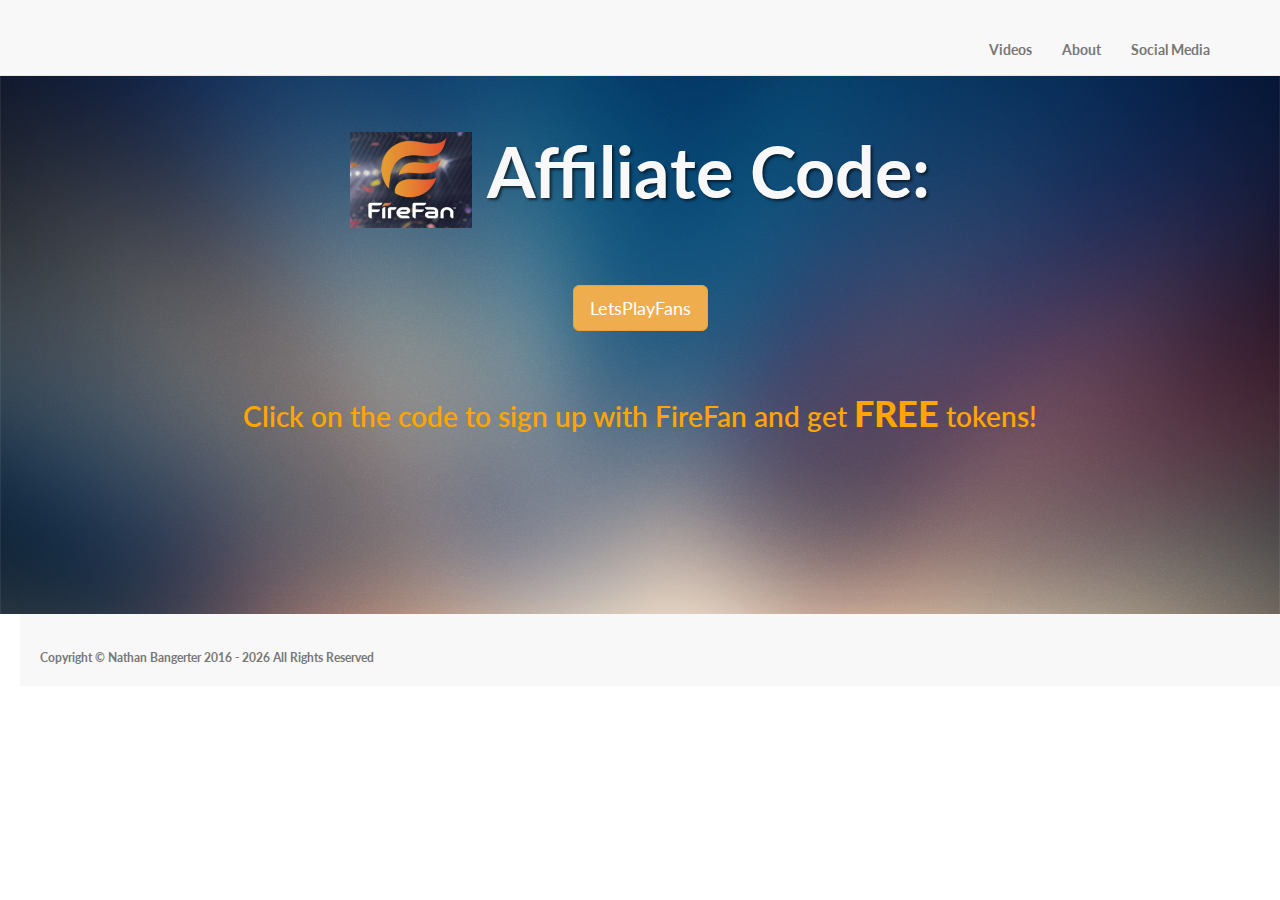
<file: docs/index.html>
<!DOCTYPE html>
<html lang="en">

<head>

    <meta charset="utf-8">
    <meta http-equiv="X-UA-Compatible" content="IE=edge">
    <meta name="viewport" content="width=device-width, initial-scale=1">
    <meta name="description" content="FireFan Affiliate Code - Get free tokens when you sign up using LetsPlayFans">
    <meta name="author" content="FireFan Affiliate">
    <meta name="keywords" content="firefan, firefan code, fire fan, code, affiliate, affiliate code, united games">
    
    <!--Favicons -->
    <link rel="icon" type="image/png" href="favicons/favicon-32x32.ico" sizes="32x32">
    <link rel="icon" type="image/png" href="favicons/favicon-16x16.ico" sizes="16x16">
    <link rel="manifest" href="favicons/manifest.json">
    <link rel="mask-icon" href="favicons/safari-pinned-tab.svg" color="#5bbad5">
    <meta name="theme-color" content="#ffffff">

    <title>FireFan Code</title>

    <!-- Bootstrap Core CSS -->
    <link href="css/bootstrap.min.css" rel="stylesheet">

    <!-- Custom CSS -->
    <link href="css/landing-page.css" rel="stylesheet">

    <!-- Custom Fonts -->
    <link href="font-awesome/css/font-awesome.min.css" rel="stylesheet" type="text/css">
    <link href="http://fonts.googleapis.com/css?family=Lato:300,400,700,300italic,400italic,700italic" rel="stylesheet" type="text/css">

    <!-- HTML5 Shim and Respond.js IE8 support of HTML5 elements and media queries -->
    <!-- WARNING: Respond.js doesn't work if you view the page via file:// -->
    <!--[if lt IE 9]>
        <script src="https://oss.maxcdn.com/libs/html5shiv/3.7.0/html5shiv.js"></script>
        <script src="https://oss.maxcdn.com/libs/respond.js/1.4.2/respond.min.js"></script>
    <![endif]-->

</head>

<body>
    <!-- Navigation -->
    <nav class="navbar navbar-default navbar-fixed-top topnav" role="navigation">
        <div class="container topnav">
            <!-- Brand and toggle get grouped for better mobile display -->
            <div class="navbar-header">
                <button type="button" class="navbar-toggle" data-toggle="collapse" data-target="#bs-example-navbar-collapse-1">
                    <span class="sr-only">Toggle navigation</span>
                    <span class="icon-bar"></span>
                    <span class="icon-bar"></span>
                    <span class="icon-bar"></span>
                </button>
            </div>
            <!-- Collect the nav links, forms, and other content for toggling -->
            <div class="collapse navbar-collapse" id="bs-example-navbar-collapse-1">
                <ul class="nav navbar-nav navbar-right">
                    <li>
                        <a href="videos.html">Videos</a>
                    </li>
                    <li>
                        <a href="about.html">About</a>
                    </li>
                    <li>
                        <a href="socialmedia.html">Social Media</a>
                    </li>
                </ul>
            </div>
            <!-- /.navbar-collapse -->
        </div>
        <!-- /.container -->
    </nav>
    
    <!-- Header -->
    <div class="intro-header">
        <div class="container">
            <div class="row">
                <div class="col-lg-12">
                    <div class="intro-message">
                        <h1><img id="logoFF" src="img/logo.png"> Affiliate Code:</h1>
                        <a id="fflink" href="https://www.firefan.com/?code=LetsPlayFans" class="btn btn-lg btn-warning" role="button">LetsPlayFans</a> 
                        <br>
                        <p id="descrip"> Click on the code to sign up with FireFan and get <span style="font-size: 36px; font-weight: 900;">FREE</span> tokens! </p>
                    </div>
                    <div class="col-lg-12">
                      
                    </div>
                </div>
            </div>

        </div>
        <!-- /.container -->

    </div>
    <!-- /.intro-header -->
    <!-- Footer -->
    <footer>
        <p class="copyright text-muted small">Copyright &copy; Nathan Bangerter  <script type="text/javascript">var cur = 2016; var year = new Date(); if(cur == year.getFullYear()) year = year.getFullYear(); else year = cur + ' - ' + year.getFullYear(); document.write(year);</script> All Rights Reserved</p>
                </div>
            </div>
        </div>
    </footer>

    <!-- jQuery -->
    <script src="js/jquery.js"></script>

    <!-- Bootstrap Core JavaScript -->
    <script src="js/bootstrap.min.js"></script>

</body>

</html>
</file>
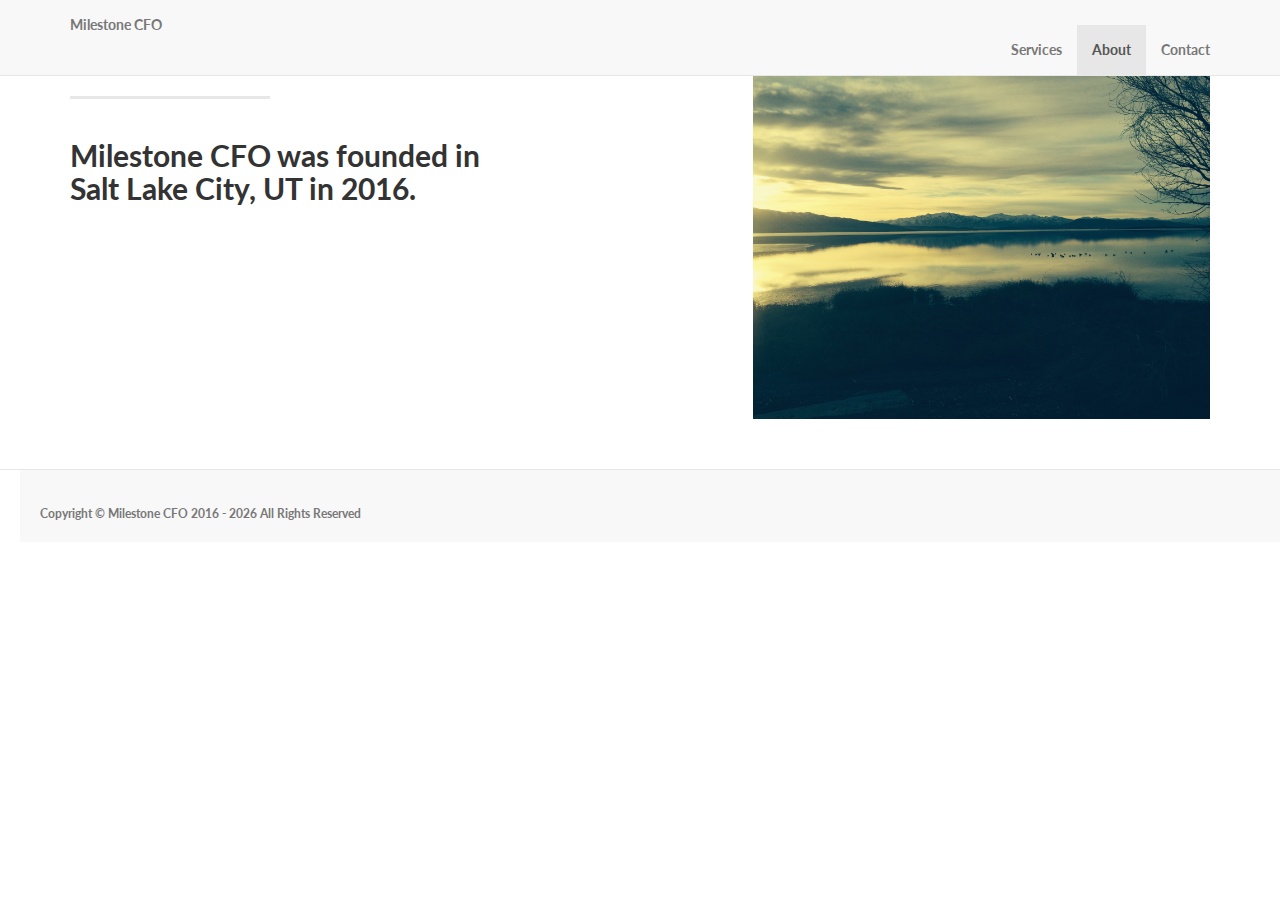
<file: docs/about.html>
<!DOCTYPE html>
<html lang="en">

<head>

    <meta charset="utf-8">
    <meta http-equiv="X-UA-Compatible" content="IE=edge">
    <meta name="viewport" content="width=device-width, initial-scale=1">
    <meta name="description" content="">
    <meta name="author" content="">

    <title>Milestone CFO</title>

    <!-- Bootstrap Core CSS -->
    <link href="css/bootstrap.min.css" rel="stylesheet">

    <!-- Custom CSS -->
    <link href="css/landing-page.css" rel="stylesheet">

    <!-- Custom Fonts -->
    <link href="font-awesome/css/font-awesome.min.css" rel="stylesheet" type="text/css">
    <link href="http://fonts.googleapis.com/css?family=Lato:300,400,700,300italic,400italic,700italic" rel="stylesheet" type="text/css">

    <!-- HTML5 Shim and Respond.js IE8 support of HTML5 elements and media queries -->
    <!-- WARNING: Respond.js doesn't work if you view the page via file:// -->
    <!--[if lt IE 9]>
        <script src="https://oss.maxcdn.com/libs/html5shiv/3.7.0/html5shiv.js"></script>
        <script src="https://oss.maxcdn.com/libs/respond.js/1.4.2/respond.min.js"></script>
    <![endif]-->

</head>

<body>

    <!-- Navigation -->
    <nav class="navbar navbar-default navbar-fixed-top topnav" role="navigation">
        <div class="container topnav">
            <!-- Brand and toggle get grouped for better mobile display -->
            <div class="navbar-header">
                <button type="button" class="navbar-toggle" data-toggle="collapse" data-target="#bs-example-navbar-collapse-1">
                    <span class="sr-only">Toggle navigation</span>
                    <span class="icon-bar"></span>
                    <span class="icon-bar"></span>
                    <span class="icon-bar"></span>
                </button>
                <a class="navbar-brand topnav" href="index.html">Milestone CFO</a>
            </div>
            <!-- Collect the nav links, forms, and other content for toggling -->
            <div class="collapse navbar-collapse" id="bs-example-navbar-collapse-1">
                <ul class="nav navbar-nav navbar-right">
                    <li>
                        <a href="services.html">Services</a>
                    </li>
                    <li class="active">
                        <a href="about.html">About</a>
                    </li>
                    <li>
                        <a href="contact.html">Contact</a>
                    </li>
                </ul>
            </div>
            <!-- /.navbar-collapse -->
        </div>
        <!-- /.container -->
    </nav>
    <!-- Page Content -->
    <div class="content-section-b">

        <div class="container">
            <div class="row">
                <div class="col-lg-5 col-sm-6">
                    <hr class="section-heading-spacer">
                    <div class="clearfix"></div>
                    <h2 class="section-heading">Milestone CFO was founded in Salt Lake City, UT in 2016. </h2>
                </div>
                <div class="col-lg-5 col-lg-offset-2 col-sm-6">
                    <img class="img-responsive" src="img/utah_lake.jpg" alt="">
                </div>
            </div>

        </div>
        <!-- /.container -->

    </div>
    <!-- /.content-section-b -->

    <!-- Footer -->
    <footer>
        <p class="copyright text-muted small">Copyright &copy; Milestone CFO  <script type="text/javascript">var cur = 2016; var year = new Date(); if(cur == year.getFullYear()) year = year.getFullYear(); else year = cur + ' - ' + year.getFullYear(); document.write(year);</script> All Rights Reserved</p>
                </div>
            </div>
        </div>
    </footer>

    <!-- jQuery -->
    <script src="js/jquery.js"></script>

    <!-- Bootstrap Core JavaScript -->
    <script src="js/bootstrap.min.js"></script>

</body>

</html>
</file>
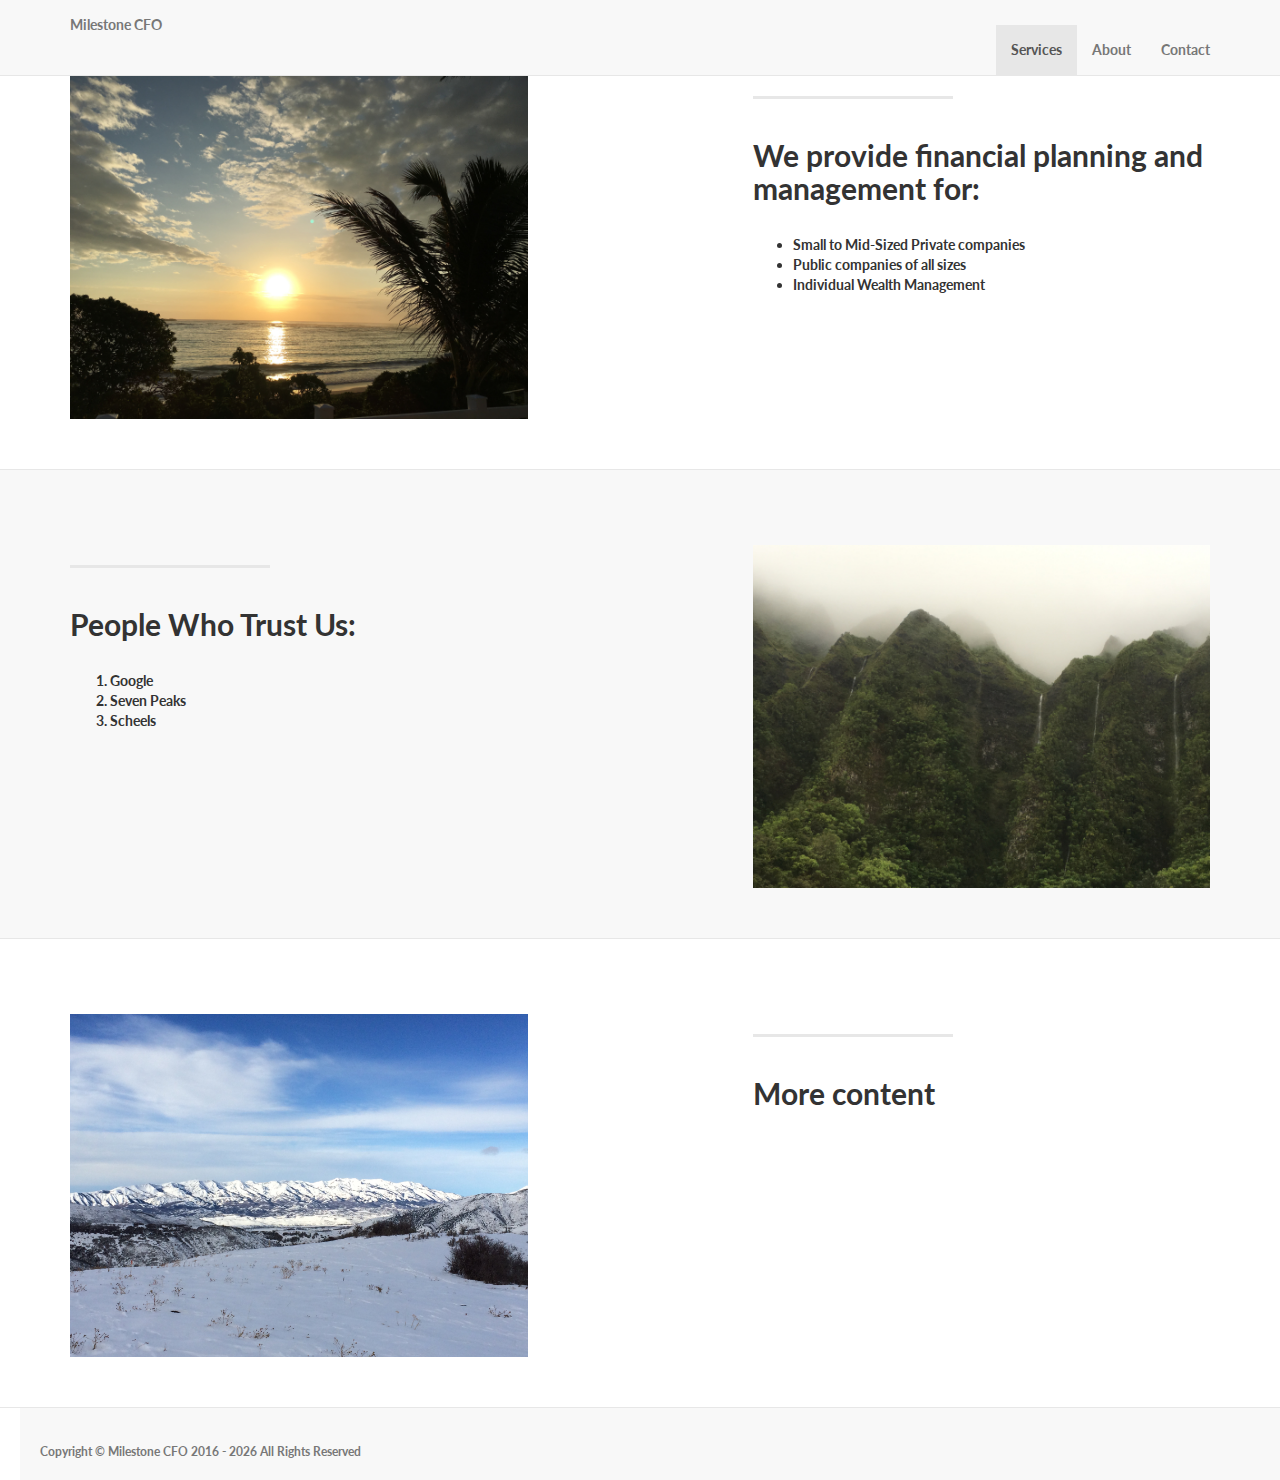
<file: docs/services.html>
<!DOCTYPE html>
<html lang="en">

<head>

    <meta charset="utf-8">
    <meta http-equiv="X-UA-Compatible" content="IE=edge">
    <meta name="viewport" content="width=device-width, initial-scale=1">
    <meta name="description" content="">
    <meta name="author" content="">

    <title>Milestone CFO</title>

    <!-- Bootstrap Core CSS -->
    <link href="css/bootstrap.min.css" rel="stylesheet">

    <!-- Custom CSS -->
    <link href="css/landing-page.css" rel="stylesheet">

    <!-- Custom Fonts -->
    <link href="font-awesome/css/font-awesome.min.css" rel="stylesheet" type="text/css">
    <link href="http://fonts.googleapis.com/css?family=Lato:300,400,700,300italic,400italic,700italic" rel="stylesheet" type="text/css">

    <!-- HTML5 Shim and Respond.js IE8 support of HTML5 elements and media queries -->
    <!-- WARNING: Respond.js doesn't work if you view the page via file:// -->
    <!--[if lt IE 9]>
        <script src="https://oss.maxcdn.com/libs/html5shiv/3.7.0/html5shiv.js"></script>
        <script src="https://oss.maxcdn.com/libs/respond.js/1.4.2/respond.min.js"></script>
    <![endif]-->

</head>

<body>

    <!-- Navigation -->
    <nav class="navbar navbar-default navbar-fixed-top topnav" role="navigation">
        <div class="container topnav">
            <!-- Brand and toggle get grouped for better mobile display -->
            <div class="navbar-header">
                <button type="button" class="navbar-toggle" data-toggle="collapse" data-target="#bs-example-navbar-collapse-1">
                    <span class="sr-only">Toggle navigation</span>
                    <span class="icon-bar"></span>
                    <span class="icon-bar"></span>
                    <span class="icon-bar"></span>
                </button>
                <a class="navbar-brand topnav" href="index.html">Milestone CFO</a>
            </div>
            <!-- Collect the nav links, forms, and other content for toggling -->
            <div class="collapse navbar-collapse" id="bs-example-navbar-collapse-1">
                <ul class="nav navbar-nav navbar-right">
                    <li class="active">
                        <a href="services.html">Services</a>
                    </li>
                    <li>
                        <a href="about.html">About</a>
                    </li>
                    <li>
                        <a href="contact.html">Contact</a>
                    </li>
                </ul>
            </div>
            <!-- /.navbar-collapse -->
        </div>
        <!-- /.container -->
    </nav>

    <!-- Page Content -->
    <div class="content-section-b">

        <div class="container">
            <div class="row">
                <div class="col-lg-5 col-lg-offset-1 col-sm-push-6  col-sm-6">
                    <hr class="section-heading-spacer">
                    <div class="clearfix"></div>
                    <h2 class="section-heading">We provide financial planning and management for:</h2>
                    <ul>
                      <li>Small to Mid-Sized Private companies</li>
                      <li>Public companies of all sizes</li>
                      <li>Individual Wealth Management</li>
                    </ul>
                </div>
                <div class="col-lg-5 col-sm-pull-6 col-sm-6">
                    <img class="img-responsive" src="img/sunrise.jpg" alt="">
                </div>
            </div>

        </div>
        <!-- /.container -->

    </div>
    <!-- /.content-section-b -->

    <div class="content-section-a">

        <div class="container">

            <div class="row">
                <div class="col-lg-5 col-sm-6">
                    <hr class="section-heading-spacer">
                    <div class="clearfix"></div>
                    <h2 class="section-heading">People Who Trust Us:</h2>
                    <ol>
                      <li>Google</li>
                      <li>Seven Peaks</li>
                      <li>Scheels</li>
                </div>
                <div class="col-lg-5 col-lg-offset-2 col-sm-6">
                    <img class="img-responsive" src="img/h3.jpg" alt="">
                </div>
            </div>

        </div>
        <!-- /.container -->

    </div>
    <!-- /.content-section-a -->

    <div class="content-section-b">

        <div class="container">

            <div class="row">
                <div class="col-lg-5 col-lg-offset-1 col-sm-push-6  col-sm-6">
                    <hr class="section-heading-spacer">
                    <div class="clearfix"></div>
                    <h2 class="section-heading">More content</h2>
                </div>
                <div class="col-lg-5 col-sm-pull-6 col-sm-6">
                    <img class="img-responsive" src="img/snow.jpg" alt="">
                </div>
            </div>

        </div>
        <!-- /.container -->

    </div>
    <!-- /.content-section-b -->

    <!-- Footer -->
    <footer>
        <p class="copyright text-muted small">Copyright &copy; Milestone CFO  <script type="text/javascript">var cur = 2016; var year = new Date(); if(cur == year.getFullYear()) year = year.getFullYear(); else year = cur + ' - ' + year.getFullYear(); document.write(year);</script> All Rights Reserved</p>
                </div>
            </div>
        </div>
    </footer>

    <!-- jQuery -->
    <script src="js/jquery.js"></script>

    <!-- Bootstrap Core JavaScript -->
    <script src="js/bootstrap.min.js"></script>

</body>

</html>
</file>
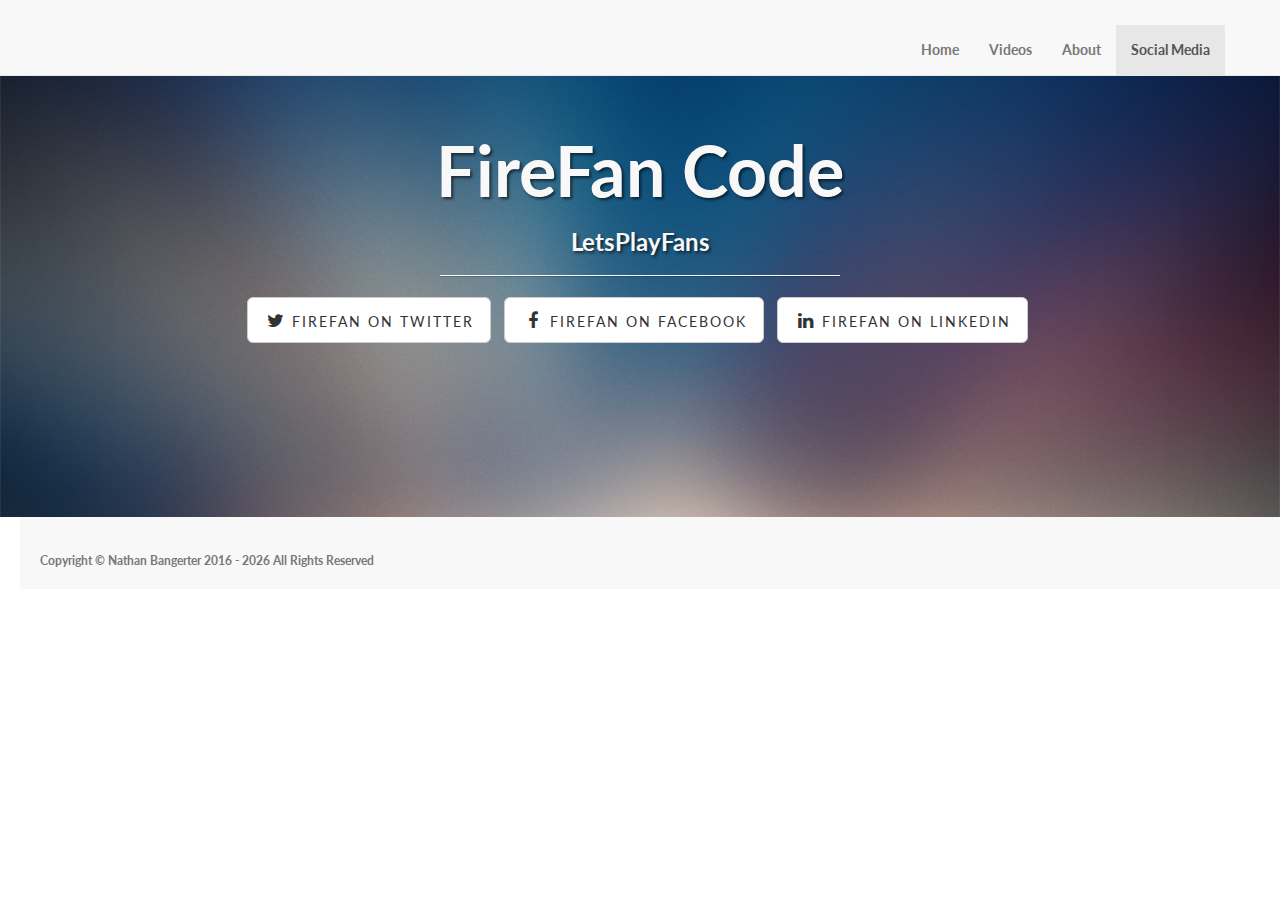
<file: docs/socialmedia.html>
<!DOCTYPE html>
<html lang="en">

<head>

    <meta charset="utf-8">
    <meta http-equiv="X-UA-Compatible" content="IE=edge">
    <meta name="viewport" content="width=device-width, initial-scale=1">
    <meta name="description" content="FireFan Affiliate Code - Get free tokens when you sign up using LetsPlayFans">
    <meta name="author" content="FireFan Affiliate">
    <meta name="keywords" content="firefan, firefan code, fire fan, code, affiliate, affiliate code, united games">
    
    <!--Favicons -->
    <link rel="icon" type="image/png" href="favicons/favicon-32x32.ico" sizes="32x32">
    <link rel="icon" type="image/png" href="favicons/favicon-16x16.ico" sizes="16x16">
    <link rel="manifest" href="favicons/manifest.json">
    <link rel="mask-icon" href="favicons/safari-pinned-tab.svg" color="#5bbad5">
    <meta name="theme-color" content="#ffffff">

    <title>FireFan Code</title>

    <!-- Bootstrap Core CSS -->
    <link href="css/bootstrap.min.css" rel="stylesheet">

    <!-- Custom CSS -->
    <link href="css/landing-page.css" rel="stylesheet">

    <!-- Custom Fonts -->
    <link href="font-awesome/css/font-awesome.min.css" rel="stylesheet" type="text/css">
    <link href="http://fonts.googleapis.com/css?family=Lato:300,400,700,300italic,400italic,700italic" rel="stylesheet" type="text/css">

    <!-- HTML5 Shim and Respond.js IE8 support of HTML5 elements and media queries -->
    <!-- WARNING: Respond.js doesn't work if you view the page via file:// -->
    <!--[if lt IE 9]>
        <script src="https://oss.maxcdn.com/libs/html5shiv/3.7.0/html5shiv.js"></script>
        <script src="https://oss.maxcdn.com/libs/respond.js/1.4.2/respond.min.js"></script>
    <![endif]-->

</head>
<body>

    <!-- Navigation -->
    <nav class="navbar navbar-default navbar-fixed-top topnav" role="navigation">
        <div class="container topnav">
            <!-- Brand and toggle get grouped for better mobile display -->
            <div class="navbar-header">
                <button type="button" class="navbar-toggle" data-toggle="collapse" data-target="#bs-example-navbar-collapse-1">
                    <span class="sr-only">Toggle navigation</span>
                    <span class="icon-bar"></span>
                    <span class="icon-bar"></span>
                    <span class="icon-bar"></span>
                </button>
            </div>
            <!-- Collect the nav links, forms, and other content for toggling -->
            <div class="collapse navbar-collapse" id="bs-example-navbar-collapse-1">
                <ul class="nav navbar-nav navbar-right">
                    <li>
                        <a href="index.html">Home</a>
                    </li>
                    <li>
                        <a href="videos.html">Videos</a>
                    </li>
                    <li> 
                        <a href="about.html">About</a>
                    </li>
                    <li class="active">
                        <a href="socialmedia.html">Social Media</a>
                    </li>
                </ul>
            </div>
            <!-- /.navbar-collapse -->
        </div>
        <!-- /.container -->
    </nav>
    <!-- Page Content -->
    <!-- Header -->
    <div class="intro-header">
        <div class="container">

            <div class="row">
                <div class="col-lg-12">
                    <div class="intro-message">
                        <h1>FireFan Code</h1>
                        <h3>LetsPlayFans</h3>
                        <hr class="intro-divider">
                        <ul class="list-inline intro-social-buttons">
                            <li>
                                <a href="https://twitter.com/JoinFireFan" target="_blank" class="btn btn-default btn-lg"><i class="fa fa-twitter fa-fw"></i> <span class="network-name">FireFan on Twitter</span></a>
                            </li>
                            <li>
                                <a href="https://facebook.com/code4firefan" target="_blank" class="btn btn-default btn-lg"><i class="fa fa-facebook fa-fw"></i> <span class="network-name">FireFan on Facebook</span></a>
                            </li>
                            <li>
                                <a href="https://www.linkedin.com/hp/update/6209491680954056704" target="_blank" class="btn btn-default btn-lg"><i class="fa fa-linkedin fa-fw"></i> <span class="network-name">FireFan on Linkedin</span></a>
                            </li>
                        </ul>
                    </div>
                </div>
            </div>

        </div>
        <!-- /.container -->

    </div>
    <!-- /.intro-header -->

    <!-- Footer -->
       <footer>
           <p class="copyright text-muted small">Copyright &copy; Nathan Bangerter  <script type="text/javascript">var cur = 2016; var year = new Date(); if(cur == year.getFullYear()) year = year.getFullYear(); else year = cur + ' - ' + year.getFullYear(); document.write(year);</script> All Rights Reserved</p>
                   </div>
               </div>
           </div>
       </footer>

       <!-- jQuery -->
       <script src="js/jquery.js"></script>

       <!-- Bootstrap Core JavaScript -->
       <script src="js/bootstrap.min.js"></script>

   </body>

   </html>
</file>
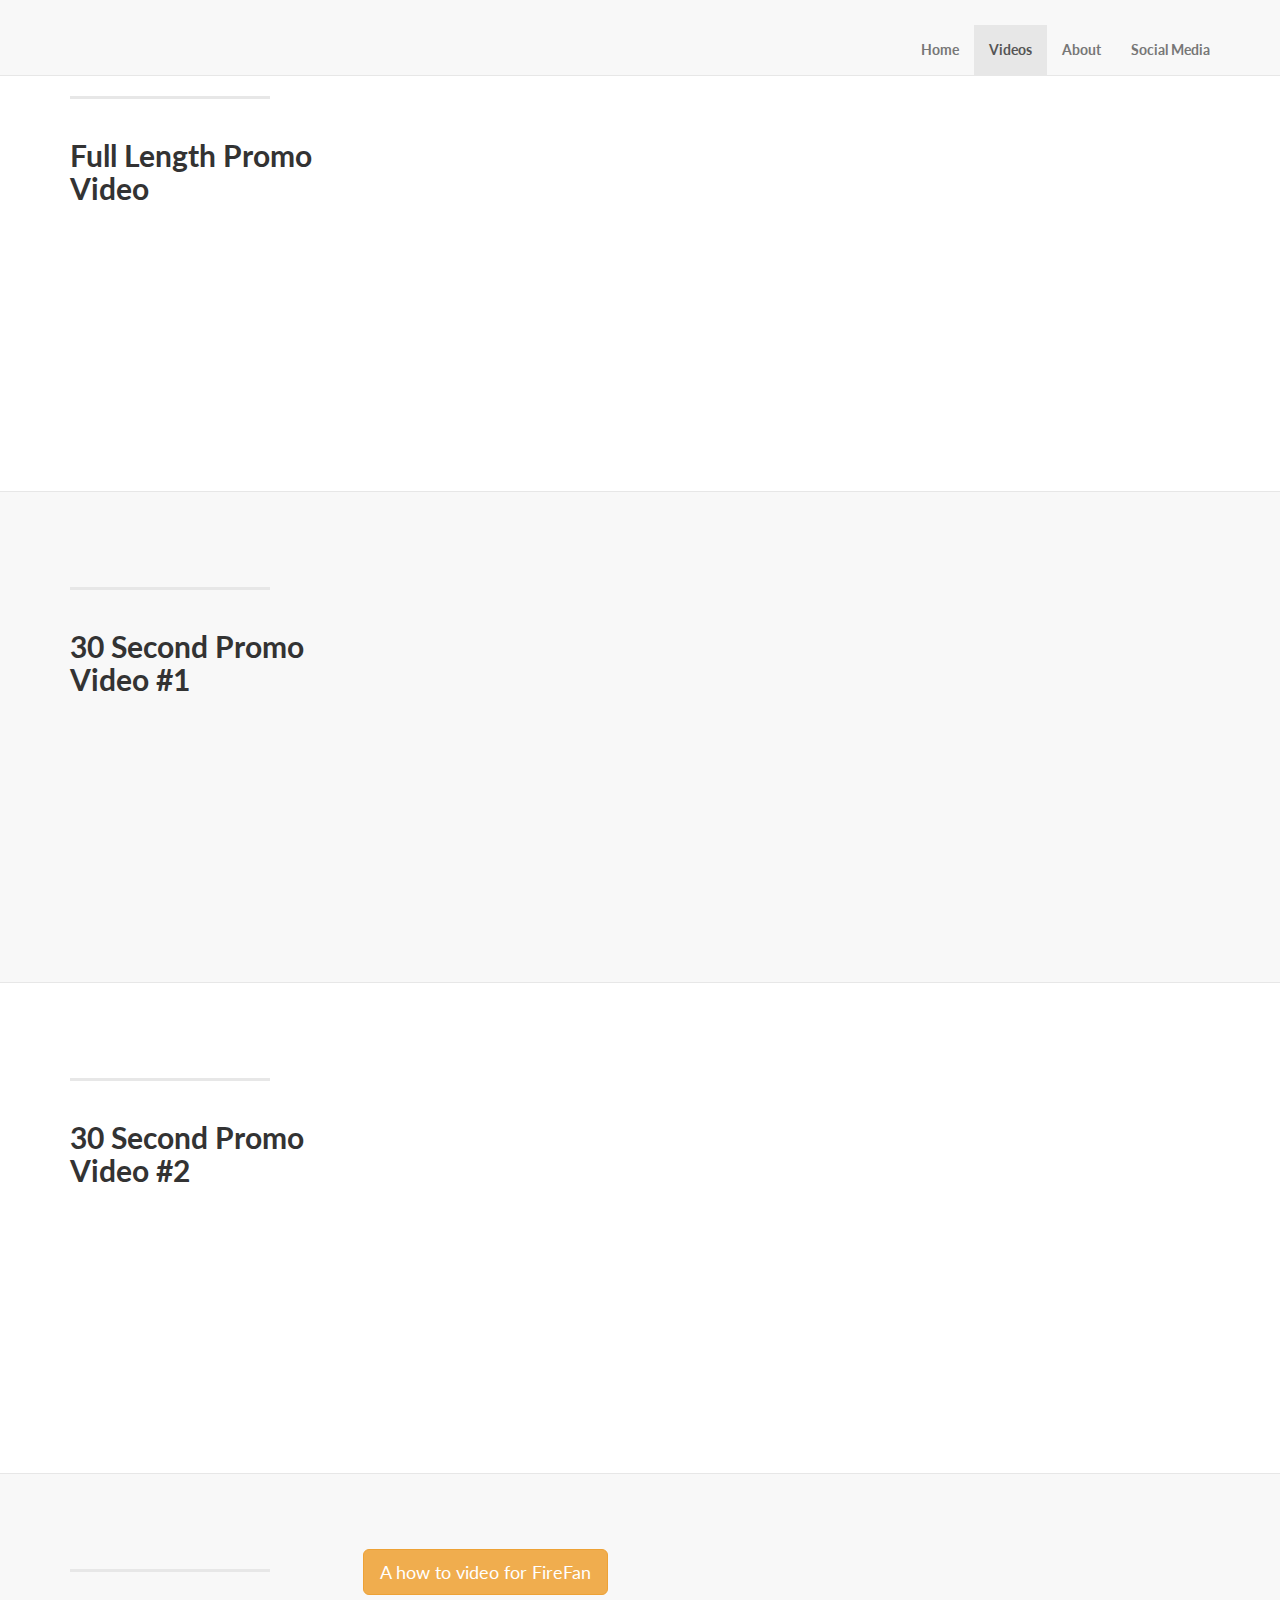
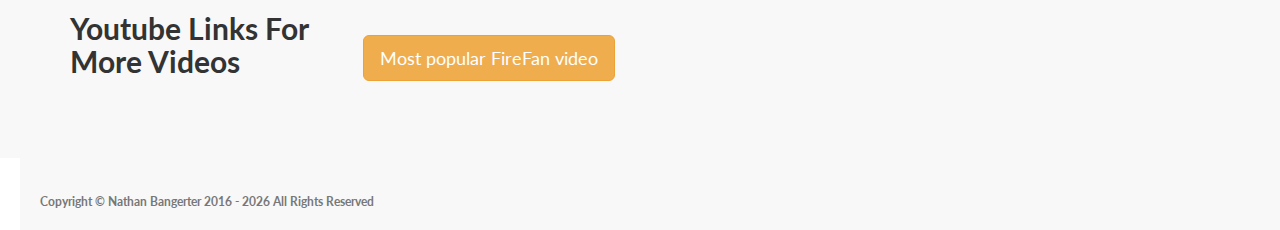
<file: docs/videos.html>
<!DOCTYPE html>
<html lang="en">

<head>

    <meta charset="utf-8">
    <meta http-equiv="X-UA-Compatible" content="IE=edge">
    <meta name="viewport" content="width=device-width, initial-scale=1">
    <meta name="description" content="FireFan Affiliate Code - Get free tokens when you sign up using LetsPlayFans">
    <meta name="author" content="FireFan Affiliate">
    <meta name="keywords" content="firefan, firefan code, fire fan, code, affiliate, affiliate code, united games">
    
    <!--Favicons -->
    <link rel="icon" type="image/png" href="favicons/favicon-32x32.ico" sizes="32x32">
    <link rel="icon" type="image/png" href="favicons/favicon-16x16.ico" sizes="16x16">
    <link rel="manifest" href="favicons/manifest.json">
    <link rel="mask-icon" href="favicons/safari-pinned-tab.svg" color="#5bbad5">
    <meta name="theme-color" content="#ffffff">

    <title>FireFan Code</title>

    <!-- Bootstrap Core CSS -->
    <link href="css/bootstrap.min.css" rel="stylesheet">

    <!-- Custom CSS -->
    <link href="css/landing-page.css" rel="stylesheet">

    <!-- Custom Fonts -->
    <link href="font-awesome/css/font-awesome.min.css" rel="stylesheet" type="text/css">
    <link href="http://fonts.googleapis.com/css?family=Lato:300,400,700,300italic,400italic,700italic" rel="stylesheet" type="text/css">

    <!-- HTML5 Shim and Respond.js IE8 support of HTML5 elements and media queries -->
    <!-- WARNING: Respond.js doesn't work if you view the page via file:// -->
    <!--[if lt IE 9]>
        <script src="https://oss.maxcdn.com/libs/html5shiv/3.7.0/html5shiv.js"></script>
        <script src="https://oss.maxcdn.com/libs/respond.js/1.4.2/respond.min.js"></script>
    <![endif]-->

</head>
<body>

    <!-- Navigation -->
    <nav class="navbar navbar-default navbar-fixed-top topnav" role="navigation">
        <div class="container topnav">
            <!-- Brand and toggle get grouped for better mobile display -->
            <div class="navbar-header">
                <button type="button" class="navbar-toggle" data-toggle="collapse" data-target="#bs-example-navbar-collapse-1">
                    <span class="sr-only">Toggle navigation</span>
                    <span class="icon-bar"></span>
                    <span class="icon-bar"></span>
                    <span class="icon-bar"></span>
                </button>
            </div>
            <!-- Collect the nav links, forms, and other content for toggling -->
            <div class="collapse navbar-collapse" id="bs-example-navbar-collapse-1">
                <ul class="nav navbar-nav navbar-right">
                    <li>
                        <a href="index.html">Home</a>
                    </li>
                    <li class="active">
                        <a href="videos.html">Videos</a>
                    </li>
                    <li>
                        <a href="about.html">About</a>
                    </li>
                    <li>
                        <a href="socialmedia.html">Social Media</a>
                    </li>
                </ul>
            </div>
            <!-- /.navbar-collapse -->
        </div>
        <!-- /.container -->
    </nav>
    <!-- Page Content -->
    <div class="content-section-b">

        <div class="container">
            <div class="row">
                <div class="col-lg-3 col-sm-3">
                    <hr class="section-heading-spacer">
                    <div class="clearfix"></div>
                    <h2 class="section-heading">Full Length Promo Video</h2>
                </div>
                <div class="col-lg-9 col-sm-9">
                    <iframe class="picvid" src="https://player.vimeo.com/video/187755684" width="640" height="360" frameborder="0" webkitallowfullscreen mozallowfullscreen allowfullscreen></iframe>
                </div>
            </div>

        </div>
        <!-- /.container -->

    </div>
    <!-- /.content-section-b -->
    
    <div class="content-section-a">

        <div class="container">

            <div class="row">
                <div class="col-lg-3 col-sm-3">
                    <hr class="section-heading-spacer">
                    <div class="clearfix"></div>
                    <h2 class="section-heading">30 Second Promo Video #1</h2>
                </div>
                <div class="col-lg-9 col-sm-9">
                    <iframe class="picvid" src="https://player.vimeo.com/video/187755683" width="640" height="360" frameborder="0" webkitallowfullscreen mozallowfullscreen allowfullscreen></iframe>
                </div>
            </div>

        </div>
        <!-- /.container -->

    </div>
    <!-- /.content-section-a -->
    
    <div class="content-section-b">

        <div class="container">
            <div class="row">
                <div class="col-lg-3 col-sm-3">
                    <hr class="section-heading-spacer">
                    <div class="clearfix"></div>
                    <h2 class="section-heading">30 Second Promo Video #2</h2>
                </div>
                <div class="col-lg-9 col-sm-9">
                    <iframe class="picvid" src="https://player.vimeo.com/video/187755914" width="640" height="360" frameborder="0" webkitallowfullscreen mozallowfullscreen allowfullscreen></iframe>  
                </div>
            </div>

        </div>
        <!-- /.container -->

    </div>
    <!-- /.content-section-b -->
    
    <div class="content-section-a">

        <div class="container">

            <div class="row">
                <div class="col-lg-3 col-sm-3">
                    <hr class="section-heading-spacer">
                    <div class="clearfix"></div>
                    <h2 class="section-heading">Youtube Links For More Videos</h2>
                </div>
                <div class="col-lg-9 col-sm-9 buttonvids">
                 <a href="https://youtu.be/EonnHdNFT8I" class="btn btn-lg btn-warning" role="button"> A how to video for FireFan</a>
                 <br>
                 <br>
                 <br>
                  <a href="https://youtu.be/PfJ7Ncy7qgA" class="btn btn-lg btn-warning" role="button"> Most popular FireFan video </a>
                </div>
            </div>

        </div>
        <!-- /.container -->

    </div>
    <!-- /.content-section-a -->

    <!-- Footer -->
       <footer>
           <p class="copyright text-muted small">Copyright &copy; Nathan Bangerter  <script type="text/javascript">var cur = 2016; var year = new Date(); if(cur == year.getFullYear()) year = year.getFullYear(); else year = cur + ' - ' + year.getFullYear(); document.write(year);</script> All Rights Reserved</p>
                   </div>
               </div>
           </div>
       </footer>

       <!-- jQuery -->
       <script src="js/jquery.js"></script>

       <!-- Bootstrap Core JavaScript -->
       <script src="js/bootstrap.min.js"></script>

   </body>

   </html>
</file>
<file: docs/css/landing-page.css>
/*!
 * Start Bootstrap - Landing Page Bootstrap Theme (http://startbootstrap.com)
 * Code licensed under the Apache License v2.0.
 * For details, see http://www.apache.org/licenses/LICENSE-2.0.
 */

body,
html {
    width: 100%;
    height: 100%;
}

body,
h1,
h2,
h3,
h4,
h5,
h6 {
    font-family: "Lato","Helvetica Neue",Helvetica,Arial,sans-serif;
    font-weight: 700;
}

.topnav {
    font-size: 14px; 
}

.lead {
    font-size: 18px;
    font-weight: 400;
}

.intro-header {
    padding-top: 50px; /* If you're making other pages, make sure there is 50px of padding to make sure the navbar doesn't overlap content! */
    padding-bottom: 50px;
    text-align: center;
    color: #f8f8f8;
    background: url(../img/firefanbg.png) no-repeat center center;
    background-size: cover;
}

.intro-message {
    position: relative;
    padding-top: 5%;
    padding-bottom: 10%;
}

.intro-message > h1 {
    margin: 0;
    text-shadow: 2px 2px 3px rgba(0,0,0,0.6);
    font-size: 5em;
}

.intro-divider {
    width: 400px;
    border-top: 1px solid #f8f8f8;
    border-bottom: 1px solid rgba(0,0,0,0.2);
}

.intro-message > h3 {
    text-shadow: 2px 2px 3px rgba(0,0,0,0.6);
}

@media(max-width:767px) {
    .intro-message {
        padding-bottom: 15%;
    }

    .intro-message > h1 {
        font-size: 3em;
    }

    ul.intro-social-buttons > li {
        display: block;
        margin-bottom: 20px;
        padding: 0;
    }

    ul.intro-social-buttons > li:last-child {
        margin-bottom: 0;
    }

    .intro-divider {
        width: 100%;
    }
}

.row {
    margin-top: 25px;
}
.network-name {
    text-transform: uppercase;
    font-size: 14px;
    font-weight: 400;
    letter-spacing: 2px;
}

.content-section-a {
    padding-top: 50px;
    padding-bottom: 50px;
    background-color: #f8f8f8;
}

.content-section-b {
    padding-top: 50px;
    padding-bottom: 50px;
    border-top: 1px solid #e7e7e7;
    border-bottom: 1px solid #e7e7e7;
}

.section-heading {
    margin-bottom: 30px;
}

.section-heading-spacer {
    float: left;
    width: 200px;
    border-top: 3px solid #e7e7e7;
}

.banner {
    padding: 100px 0;
    color: #f8f8f8;
    background: #36454f;
    background-size: cover;
}

.banner h2 {
    margin: 0;
    text-shadow: 2px 2px 3px rgba(0,0,0,0.6);
    font-size: 3em;
}

.banner ul {
    margin-bottom: 0;
}

.banner-social-buttons {
    float: right;
    margin-top: 0;
}

@media(max-width:1199px) {
    ul.banner-social-buttons {
        float: left;
        margin-top: 15px;
    }
}

@media(max-width:767px) {
    .banner h2 {
        margin: 0;
        text-shadow: 2px 2px 3px rgba(0,0,0,0.6);
        font-size: 3em;
    }

    ul.banner-social-buttons > li {
        display: block;
        margin-bottom: 20px;
        padding: 0;
    }

    ul.banner-social-buttons > li:last-child {
        margin-bottom: 0;
    }
}

footer {
    margin-left: 20px;
    padding: 20px;
    background-color: #f8f8f8;
}

p.copyright {
    margin: 15px 0 0;
}

.contact {
  height: 200px;
}

.logo{
  height: 100px;
  width: 250px;
}

#fflink{
  margin: 5%;
}

#descrip{
  font-weight: 600;
  color: orange;
  font-size: 28px;
}

#logoFF{
  height: 96px;
}

.navbar-right {
    float: right!important;
    margin-right: -15px;
    padding-top: 25px;
}
</file>
